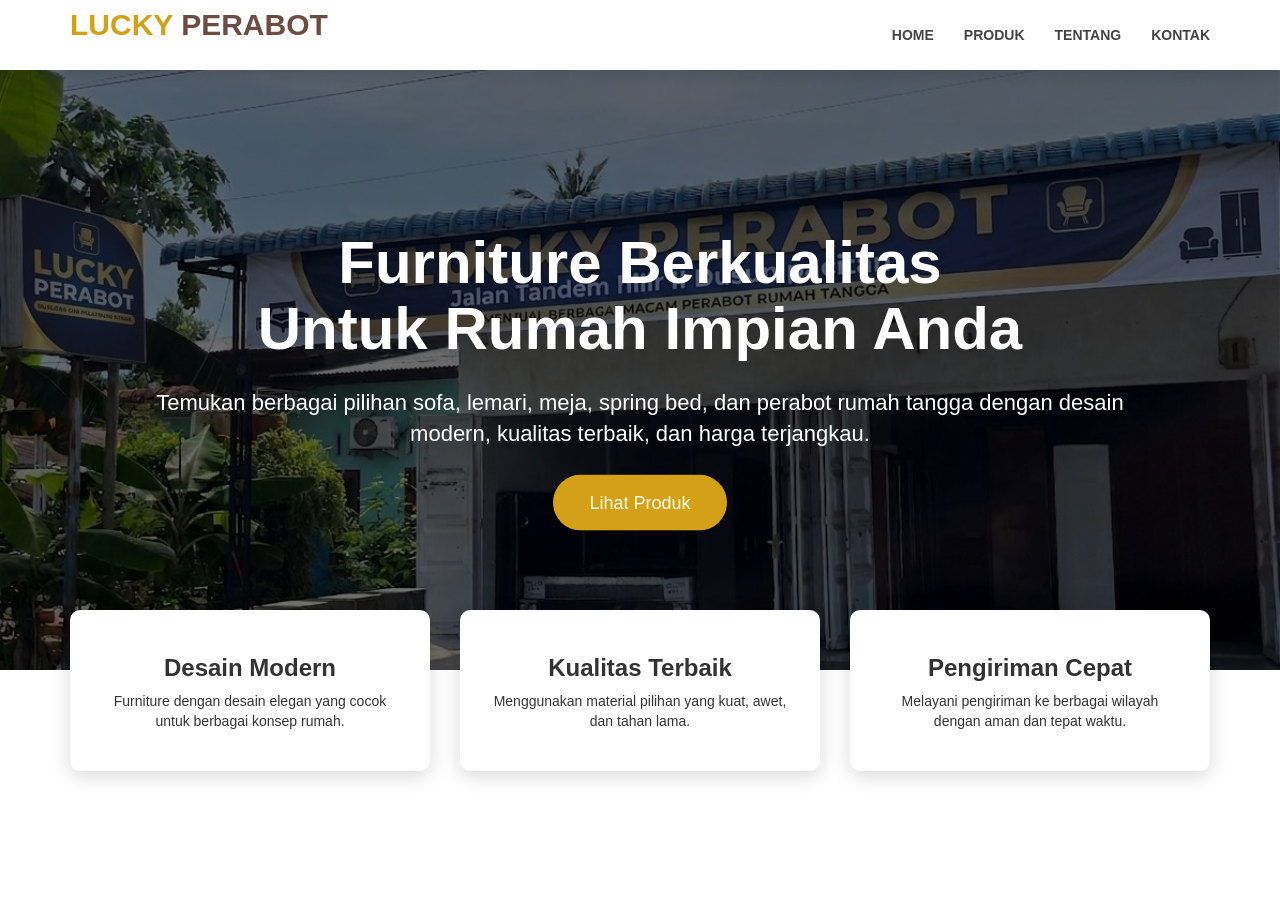
<file: index.html>
<!DOCTYPE html>
<html>
<head>
    <meta charset="utf-8">
    <meta name="viewport" content="width=device-width, initial-scale=1">
    <title>LUCKY PERABOT</title>
    <link rel="stylesheet" href="bootstrap/css/bootstrap.min.css">
    <link rel="stylesheet" href="css/index.css">
</head>
<body>
    <nav class="navbar navbar-default navbar-fixed-top">
    <div class="container">
    <div class="navbar-header">
    <button type="button" class="navbar-toggle" data-toggle="collapse" data-target="#menu">
    <span class="icon-bar"></span>
    <span class="icon-bar"></span>
    <span class="icon-bar"></span>
    </button>

    <a class="navbar-brand" href="#">
    <span>LUCKY</span> PERABOT
    </a>
</div>

    <div class="collapse navbar-collapse" id="menu">
        <ul class="nav navbar-nav navbar-right">
            <li><a href="index.html">HOME</a></li>
            <li><a href="produk.html">PRODUK</a></li>
            <li><a href="tentang.html">TENTANG</a></li>
            <li><a href="kontak.html">KONTAK</a></li>
        </ul>
    </div>
</div>
</nav>
        <section class="hero"style="background-image: url(galeri/cover.jpg);">
            <div class="hero-content">
                <h1>Furniture Berkualitas<br>Untuk Rumah Impian Anda</h1>   
                    <p>
                    Temukan berbagai pilihan sofa, lemari, meja, spring bed,
                    dan perabot rumah tangga dengan desain modern,
                    kualitas terbaik, dan harga terjangkau.
                    </p>

                    <a href="produk.html" class="btn btn-custom btn-lg">
                    Lihat Produk
                    </a>
            </div>
        </section>


    <div class="container info-box">
        <div class="row">
            <div class="col-md-4">
                <div class="box">
                <h3>Desain Modern</h3>

                <p>
                Furniture dengan desain elegan yang cocok untuk berbagai konsep rumah.
                </p>
            </div>
        </div>

    <div class="col-md-4">
        <div class="box">
            <h3>Kualitas Terbaik</h3>

            <p>
            Menggunakan material pilihan yang kuat, awet, dan tahan lama.
            </p>
        </div>
    </div>

    <div class="col-md-4">
       <div class="box"> 
        <h3>Pengiriman Cepat</h3>

        <p>
        Melayani pengiriman ke berbagai wilayah dengan aman dan tepat waktu.
        </p>
    </div>
</div>
</div>
</div>

<script src="https://ajax.googleapis.com/ajax/libs/jquery/1.12.4/jquery.min.js"></script> 
<script src="bootstrap/js/bootstrap.min.js"></script>

</body>
</html>
</file>
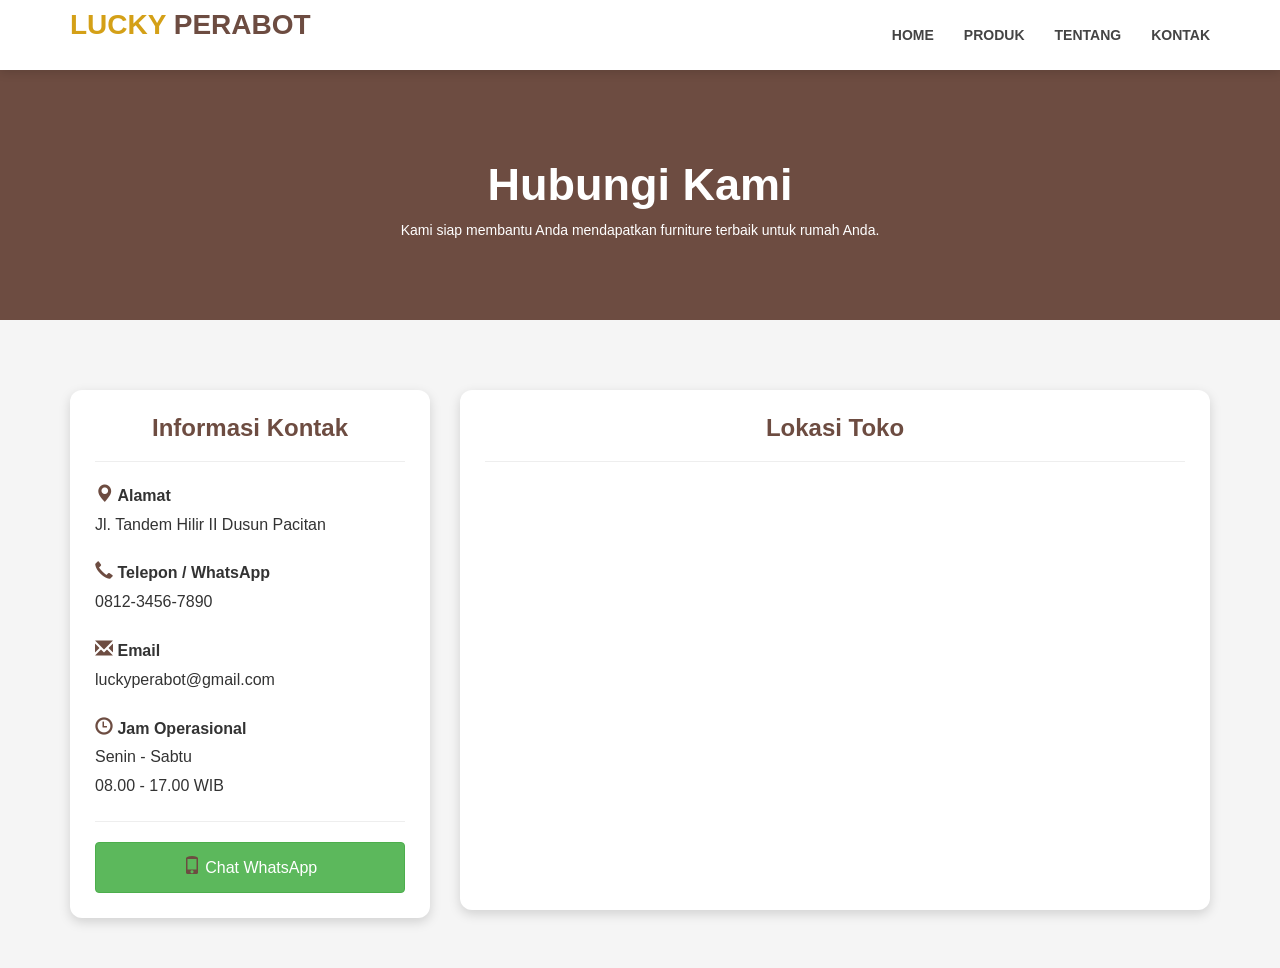
<file: kontak.html>
<!DOCTYPE html>
<html>
<head>
    <meta charset="utf-8">
    <meta name="viewport" content="width=device-width, initial-scale=1">
    <title>LUCKY PERABOT</title>
    <link rel="stylesheet" href="bootstrap/css/bootstrap.min.css">
    <link rel="stylesheet" href="css/kontak.css">
</head>

<body>


    <nav class="navbar navbar-default navbar-fixed-top">
        <div class="container">
            <div class="navbar-header">
            <button type="button" class="navbar-toggle" data-toggle="collapse" data-target="#menu">

            <span class="icon-bar"></span>
            <span class="icon-bar"></span>
            <span class="icon-bar"></span>
            </button>

            <a class="navbar-brand" href="#">
            <span>LUCKY</span> PERABOT
            </a>
        </div>


    <div class="collapse navbar-collapse" id="menu">
        <ul class="nav navbar-nav navbar-right">
            <li><a href="index.html">HOME</a></li>
            <li><a href="produk.html">PRODUK</a></li>
            <li><a href="tentang.html">TENTANG</a></li>
            <li><a href="kontak.html">KONTAK</a></li>
        </ul>
    </div>
</div>
</nav>

    <div class="header">
        <h1>Hubungi Kami</h1>
        <p>
        Kami siap membantu Anda mendapatkan furniture terbaik untuk rumah Anda.
        </p>
    </div>

    <div class="container" style="margin-top:40px; margin-bottom:50px;">
    <div class="row">
        <div class="col-md-4">
            <div class="kontak">

                <h3 class="text-center">Informasi Kontak</h3>
                <hr>

                <p>
                    <span class="glyphicon glyphicon-map-marker"></span>
                    <strong> Alamat</strong><br>
                    Jl. Tandem Hilir II Dusun Pacitan
                </p>

                <p>
                    <span class="glyphicon glyphicon-earphone"></span>
                    <strong> Telepon / WhatsApp</strong><br>
                    0812-3456-7890
                </p>

                <p>
                    <span class="glyphicon glyphicon-envelope"></span>
                    <strong> Email</strong><br>
                    luckyperabot@gmail.com
                </p>

                <p>
                    <span class="glyphicon glyphicon-time"></span>
                    <strong> Jam Operasional</strong><br>
                    Senin - Sabtu<br>
                    08.00 - 17.00 WIB
                </p>

                <hr>

                <a href="https://wa.me/6281234567890"
                   target="_blank"
                   class="btn btn-success btn-block">
                    <span class="glyphicon glyphicon-phone"></span>
                    Chat WhatsApp
                </a>

            </div>
        </div>

        <div class="col-md-8">
            <div class="kontak">

                <h3 class="text-center">Lokasi Toko</h3>
                <hr>

                <iframe
                    src="https://maps.google.com/maps?q=Tandem Hilir ll Dusun pacitan&t=&z=13&ie=UTF8&iwloc=&output=embed"
                    width="100%"
                    height="420"
                    style="border:0;"
                    allowfullscreen
                    loading="lazy">
                </iframe>

            </div>
        </div>

    </div>
</div>
<script src="https://ajax.googleapis.com/ajax/libs/jquery/1.12.4/jquery.min.js"></script>

<script src="bootstrap/js/bootstrap.min.js"></script>

</body>
</html>
</file>
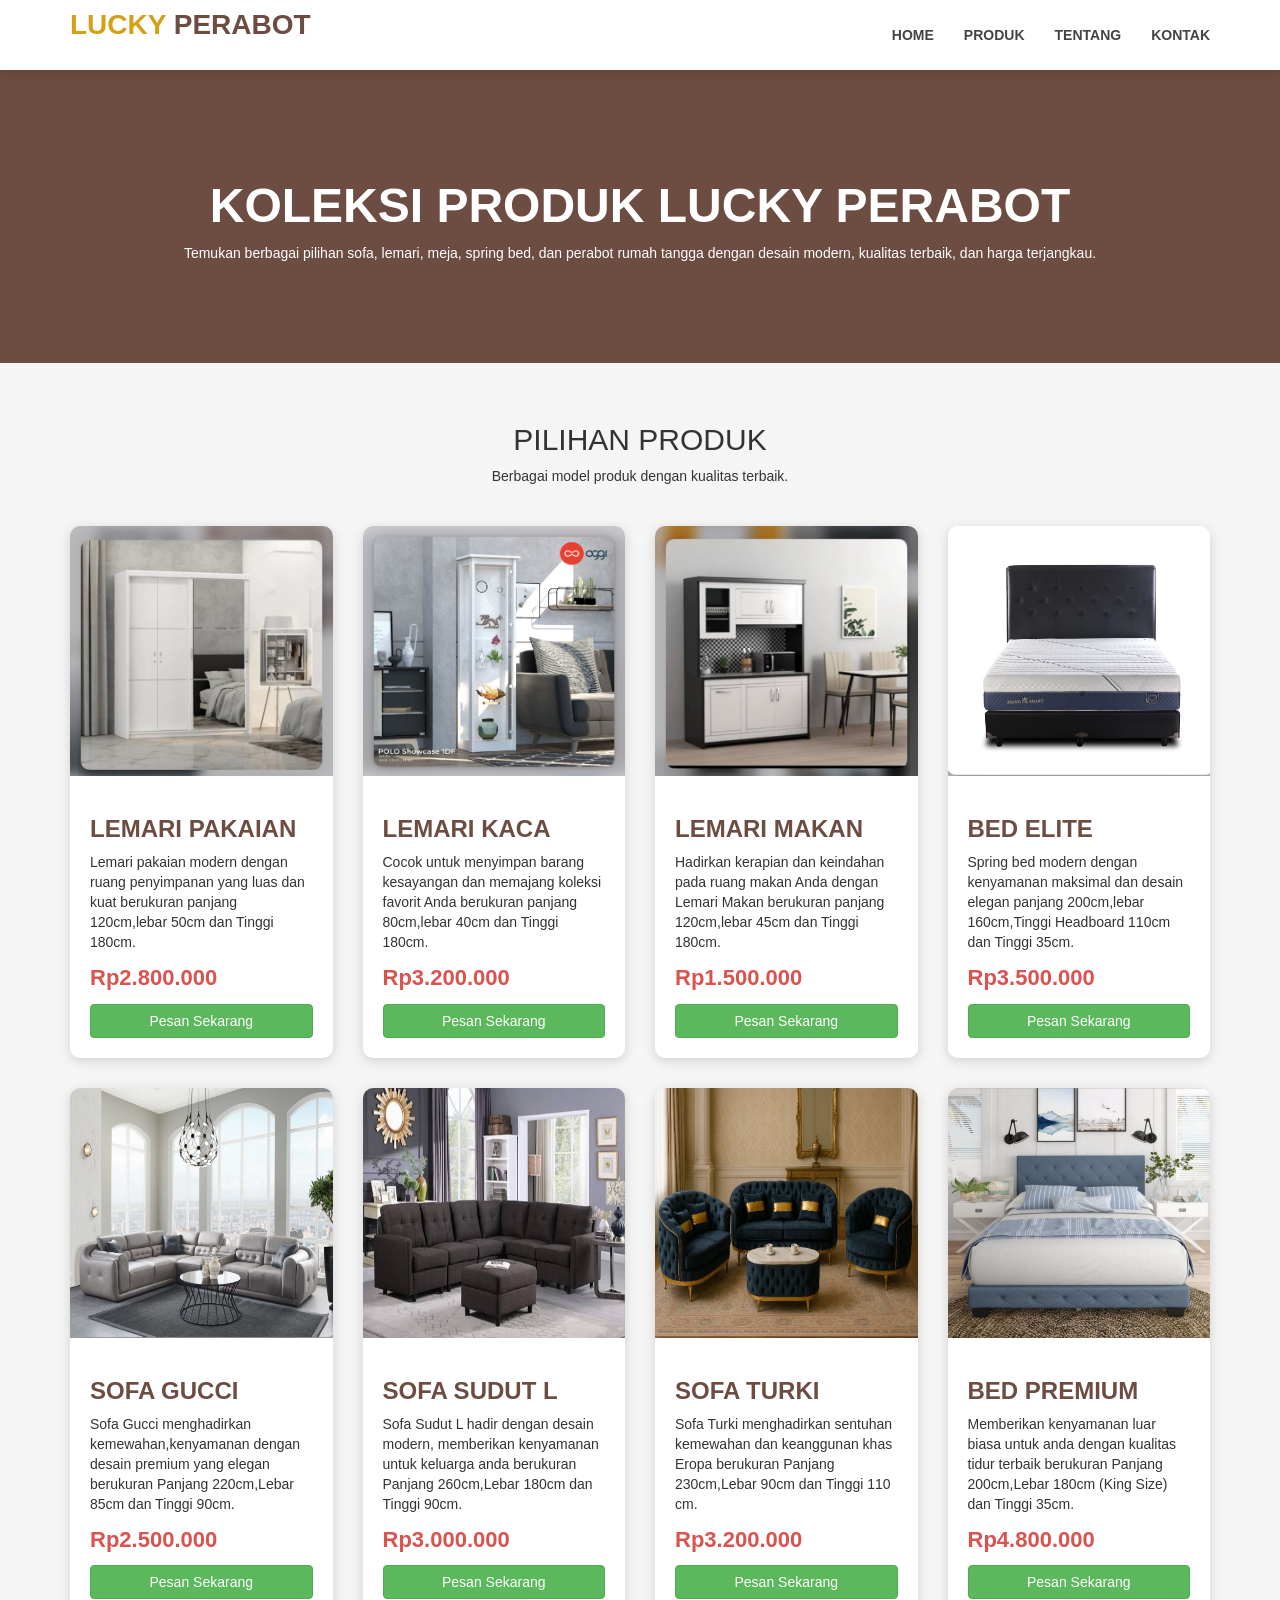
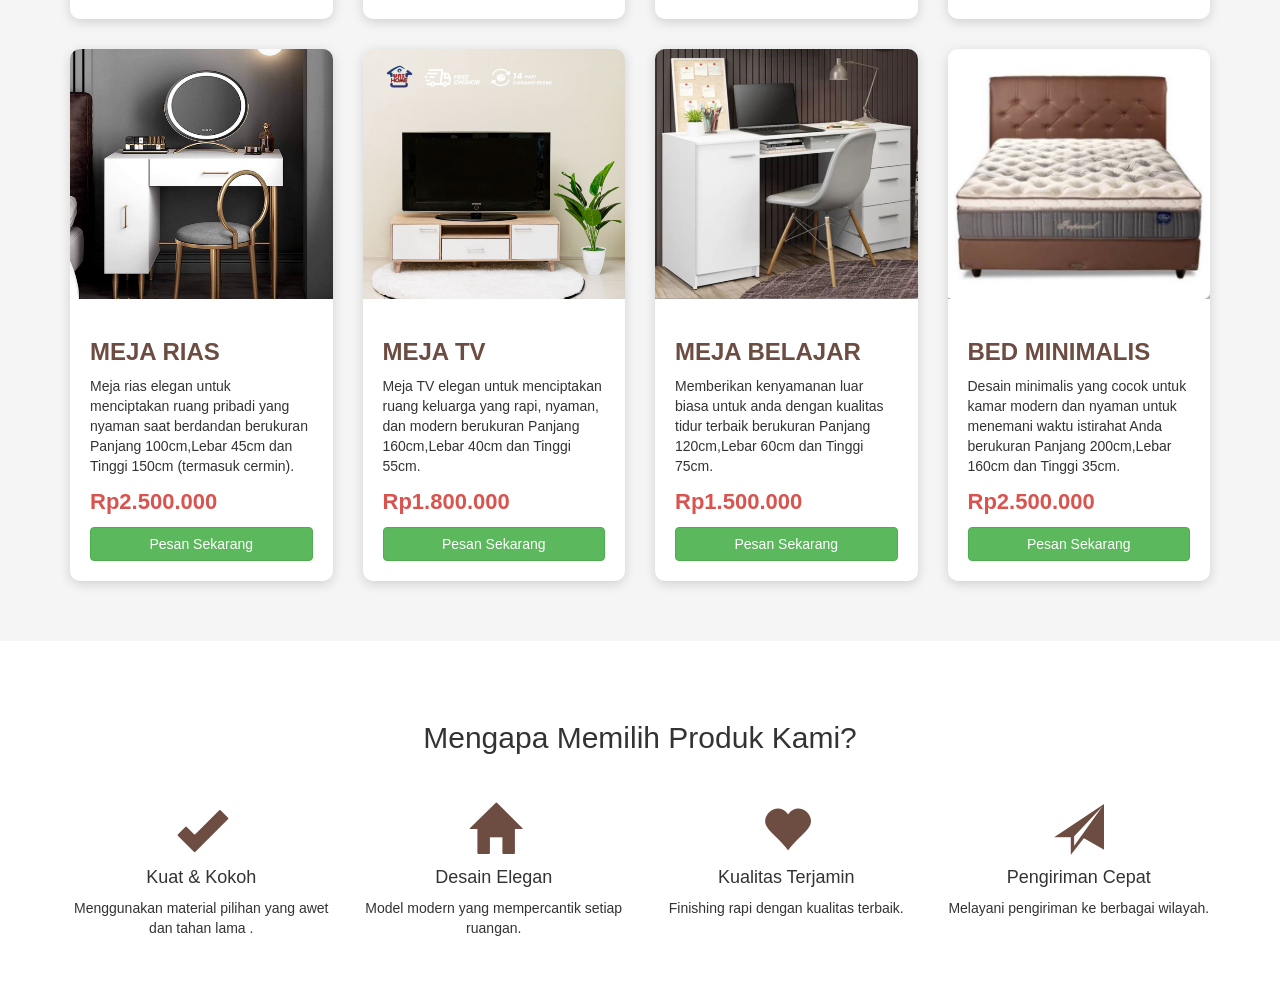
<file: produk.html>
<!DOCTYPE html>
<html>
<head>
    <meta charset="utf-8">
    <meta name="viewport" content="width=device-width, initial-scale=1">
    <title>LUCKY PERABOT</title>
    <link rel="stylesheet" href="bootstrap/css/bootstrap.min.css">
    <link rel="stylesheet" href="css/produk.css">

</head>
<body>



    <nav class="navbar navbar-default navbar-fixed-top">
        <div class="container">
            <div class="navbar-header">
            <button type="button" class="navbar-toggle" data-toggle="collapse" data-target="#menu">

            <span class="icon-bar"></span>
            <span class="icon-bar"></span>
            <span class="icon-bar"></span>
    </button>

            <a class="navbar-brand" href="#">
            <span>LUCKY</span> PERABOT
            </a>
        </div>

<div class="collapse navbar-collapse" id="menu">
    <ul class="nav navbar-nav navbar-right">
        <li><a href="index.html">HOME</a></li>
        <li><a href="produk.html">PRODUK</a></li>
        <li><a href="tentang.html">TENTANG</a></li>
        <li><a href="kontak.html">KONTAK</a></li>
    </ul>
</div>
</div>
</nav>


<div class="header">
    <h1>KOLEKSI PRODUK LUCKY PERABOT</h1>
        <p>
        Temukan berbagai pilihan sofa, lemari, meja, spring bed,
                    dan perabot rumah tangga dengan desain modern,
                    kualitas terbaik, dan harga terjangkau.
        </p>
    </div>


    <div class="container">
        <div class="section-title">
        <h2>PILIHAN PRODUK</h2>
        <p>Berbagai model produk dengan kualitas terbaik.</p>
    </div>

        <div class="row">
            <div class="col-md-3">
                <div class="card">

                    <img src="galeri/lemari1.jpg">

        <div class="card-body">
        <h3>LEMARI PAKAIAN</h3>
        <p>Lemari pakaian modern dengan ruang penyimpanan yang luas dan kuat berukuran panjang 120cm,lebar 50cm dan Tinggi 180cm.</p>
        <p class="harga">Rp2.800.000</p>

        <a href="#" class="btn btn-success btn-block"
        data-toggle="modal"
        data-target="#pesanproduk">Pesan Sekarang</a>
    </div>
</div>
</div>

            <div class="col-md-3">
                <div class="card">

                <img src="galeri/lemari2.jpg">

            <div class="card-body">
            <h3>LEMARI KACA</h3>
            <p> Cocok untuk menyimpan barang kesayangan dan memajang koleksi favorit Anda berukuran panjang 80cm,lebar 40cm dan Tinggi 180cm.</p>
            <p class="harga">Rp3.200.000</p>

            <a href="#" class="btn btn-success btn-block"
            data-toggle="modal"
                        data-target="#pesanproduk">Pesan Sekarang</a>
        </div>
    </div>
</div>

            <div class="col-md-3">
                <div class="card">

                <img src="galeri/lemari3.jpg">

            <div class="card-body">
            <h3>LEMARI MAKAN</h3>
            <p>Hadirkan kerapian dan keindahan pada ruang makan Anda dengan Lemari Makan berukuran panjang 120cm,lebar 45cm dan Tinggi 180cm.</p>
            <p class="harga">Rp1.500.000</p>

            <a href="#" class="btn btn-success btn-block"
            data-toggle="modal"
                        data-target="#pesanproduk">Pesan Sekarang</a>
        </div>
    </div>
</div>


            <div class="col-md-3">
                <div class="card">

                <img src="galeri/bed1.jpg">

            <div class="card-body">
            <h3>BED ELITE</h3>
            <p> Spring bed modern dengan kenyamanan maksimal dan desain elegan panjang 200cm,lebar 160cm,Tinggi Headboard 110cm dan Tinggi 35cm.</p>
            <p class="harga">Rp3.500.000</p>

            <a href="#" class="btn btn-success btn-block"
            data-toggle="modal"
                        data-target="#pesanproduk">Pesan Sekarang</a>
        </div>
    </div>
</div>

    
            <div class="col-md-3">
                <div class="card">

                <img src="galeri/sofaG.jpg">

            <div class="card-body">
            <h3>SOFA GUCCI</h3>
            <p>Sofa Gucci menghadirkan kemewahan,kenyamanan dengan desain premium yang elegan berukuran Panjang 220cm,Lebar 85cm dan Tinggi 90cm.</p>
            <p class="harga">Rp2.500.000</p>

            <a href="#" class="btn btn-success btn-block"
            data-toggle="modal"
                        data-target="#pesanproduk">Pesan Sekarang</a>
        </div>
    </div>
</div> 


            <div class="col-md-3">
                <div class="card">

                <img src="galeri/sofaSL.jpg">

            <div class="card-body">
            <h3>SOFA SUDUT L</h3>
            <p> Sofa Sudut L hadir dengan desain modern, memberikan kenyamanan untuk keluarga anda berukuran Panjang 260cm,Lebar 180cm dan Tinggi 90cm.</p>
            <p class="harga">Rp3.000.000</p>

            <a href="#" class="btn btn-success btn-block"
            data-toggle="modal"
                        data-target="#pesanproduk">Pesan Sekarang</a>
        </div>
    </div>
</div> 


             <div class="col-md-3">
                <div class="card">

                <img src="galeri/sofaT.jpg">

            <div class="card-body">
            <h3>SOFA TURKI</h3>
            <p> Sofa Turki menghadirkan sentuhan kemewahan dan keanggunan khas Eropa berukuran Panjang 230cm,Lebar 90cm dan Tinggi 110 cm.</p>
            <p class="harga">Rp3.200.000</p>

            <a href="#" class="btn btn-success btn-block"
            data-toggle="modal"
                        data-target="#pesanproduk">Pesan Sekarang</a>
        </div>
    </div>
</div>


            <div class="col-md-3">
                <div class="card">

                <img src="galeri/bed2.jpg">

            <div class="card-body">
            <h3>BED PREMIUM</h3>
            <p>Memberikan kenyamanan luar biasa untuk anda dengan kualitas tidur terbaik berukuran Panjang 200cm,Lebar 180cm (King Size)
                dan Tinggi 35cm.</p>
            <p class="harga">Rp4.800.000</p>

            <a href="#" class="btn btn-success btn-block"
            data-toggle="modal"
                        data-target="#pesanproduk">Pesan Sekarang</a>
        </div>
    </div>
</div>  


             <div class="col-md-3">
                <div class="card">

                <img src="galeri/mejarias.jpg">

            <div class="card-body">
            <h3>MEJA RIAS</h3>
            <p>Meja rias elegan untuk menciptakan ruang pribadi yang nyaman saat berdandan berukuran Panjang 100cm,Lebar 45cm dan Tinggi 150cm (termasuk cermin).</p>
            <p class="harga">Rp2.500.000</p>

            <a href="#" class="btn btn-success btn-block"
            data-toggle="modal"
                        data-target="#pesanproduk">Pesan Sekarang</a>
        </div>
    </div>
</div>  


             <div class="col-md-3">
                <div class="card">

                <img src="galeri/mejatv.jpg">

            <div class="card-body">
            <h3>MEJA TV</h3>
            <p>Meja TV elegan untuk menciptakan ruang keluarga yang rapi, nyaman, dan modern berukuran Panjang 160cm,Lebar 40cm dan 
            Tinggi 55cm.</p>
            <p class="harga">Rp1.800.000</p>

            <a href="#" class="btn btn-success btn-block"
            data-toggle="modal"
                        data-target="#pesanproduk">Pesan Sekarang</a>
        </div>
    </div>
</div>  


             <div class="col-md-3">
                <div class="card">

                <img src="galeri/mejabelajar.jpg">

            <div class="card-body">
            <h3>MEJA BELAJAR</h3>
            <p>Memberikan kenyamanan luar biasa untuk anda dengan kualitas tidur terbaik berukuran Panjang 120cm,Lebar 60cm
                dan Tinggi 75cm.</p>
            <p class="harga">Rp1.500.000</p>

            <a href="#" class="btn btn-success btn-block"
            data-toggle="modal"
                        data-target="#pesanproduk">Pesan Sekarang</a>
        </div>
    </div>
</div>  


             <div class="col-md-3">
                <div class="card">

                <img src="galeri/bed3.jpg">

            <div class="card-body">
            <h3>BED MINIMALIS</h3>
            <p>Desain minimalis yang cocok untuk kamar modern dan nyaman untuk menemani waktu istirahat Anda berukuran Panjang 200cm,Lebar 160cm dan Tinggi 35cm.</p>
            <p class="harga">Rp2.500.000</p>

            <a href="#" class="btn btn-success btn-block"
            data-toggle="modal"
                        data-target="#pesanproduk">Pesan Sekarang</a>
        </div>
    </div>
</div>  
</div>
</div>



<div class="keunggulan">
    <div class="container">
        <h2 class="text-center">Mengapa Memilih Produk Kami?</h2>
        <br>
        <br>
<div class="row text-center">
    <div class="col-md-3">
        <span class="glyphicon glyphicon-ok icon"></span>
        <h4>Kuat & Kokoh</h4>
        <p>Menggunakan material pilihan yang awet dan tahan lama .</p>
    </div>

<div class="col-md-3">
    <span class="glyphicon glyphicon-home icon"></span>
        <h4>Desain Elegan</h4>
        <p>Model modern yang mempercantik setiap ruangan.</p>
    </div>

<div class="col-md-3">
    <span class="glyphicon glyphicon-heart icon"></span>
        <h4>Kualitas Terjamin</h4>
        <p>Finishing rapi dengan kualitas terbaik.</p>
    </div>

<div class="col-md-3">
    <span class="glyphicon glyphicon-send icon"></span>
        <h4>Pengiriman Cepat</h4>
        <p>Melayani pengiriman ke berbagai wilayah.</p>
    </div>
</div>
</div>
</div>

<div class="modal fade" id="pesanproduk">
        <div class="modal-dialog">
            <div class="modal-content">
                <div class="modal-header">
                    <button type="button" class="close" data-dismiss="modal">&times;</button>
                    <h4>FORM PEMESANAN PRODUK</h4>
                    </div>

                            <div class="modal-body">

                            <form>

                            <div class="form-group">
                            <label>Nama Lengkap</label>
                            <input type="text" class="form-control">
                            </div>

                            <div class="form-group">
                            <label>No WhatsApp</label>
                            <input type="text" class="form-control">
                            </div>

                            <div class="form-group">
                            <label>Alamat</label>
                            <textarea class="form-control"></textarea>
                            </div>

                            <div class="form-group">
                            <label>Jumlah Pesanan</label>
                            <input type="number" class="form-control">
                            </div>

                            <div class="form-group">
                            <label>Pilihan warna</label>
                            <select class="form-control">
                            <option>Silahkan pilih warna</option>
                            <option>Hitam</option>
                            <option>Putih</option>
                            <option>Custom</option>
                            </select>
                            </div>

                            <div class="form-group">
                            <label>Metode pembayaran</label>
                            <select class="form-control">
                            <option>Pilih metode</option>
                            <option>Cash</option>
                            <option>OVO</option>
                          <option>Gopey</option>
                            </select>
                            </div>

                            <button type="submit" class="btn btn-success btn-block">
                            Pesan Sekarang
                            </button>

                             </form>
                        </div>
                    </div>
                </div>
            </div>


<script src="https://ajax.googleapis.com/ajax/libs/jquery/1.12.4/jquery.min.js"></script>
<script src="bootstrap/js/bootstrap.min.js"></script>

</body>
</html>
</file>
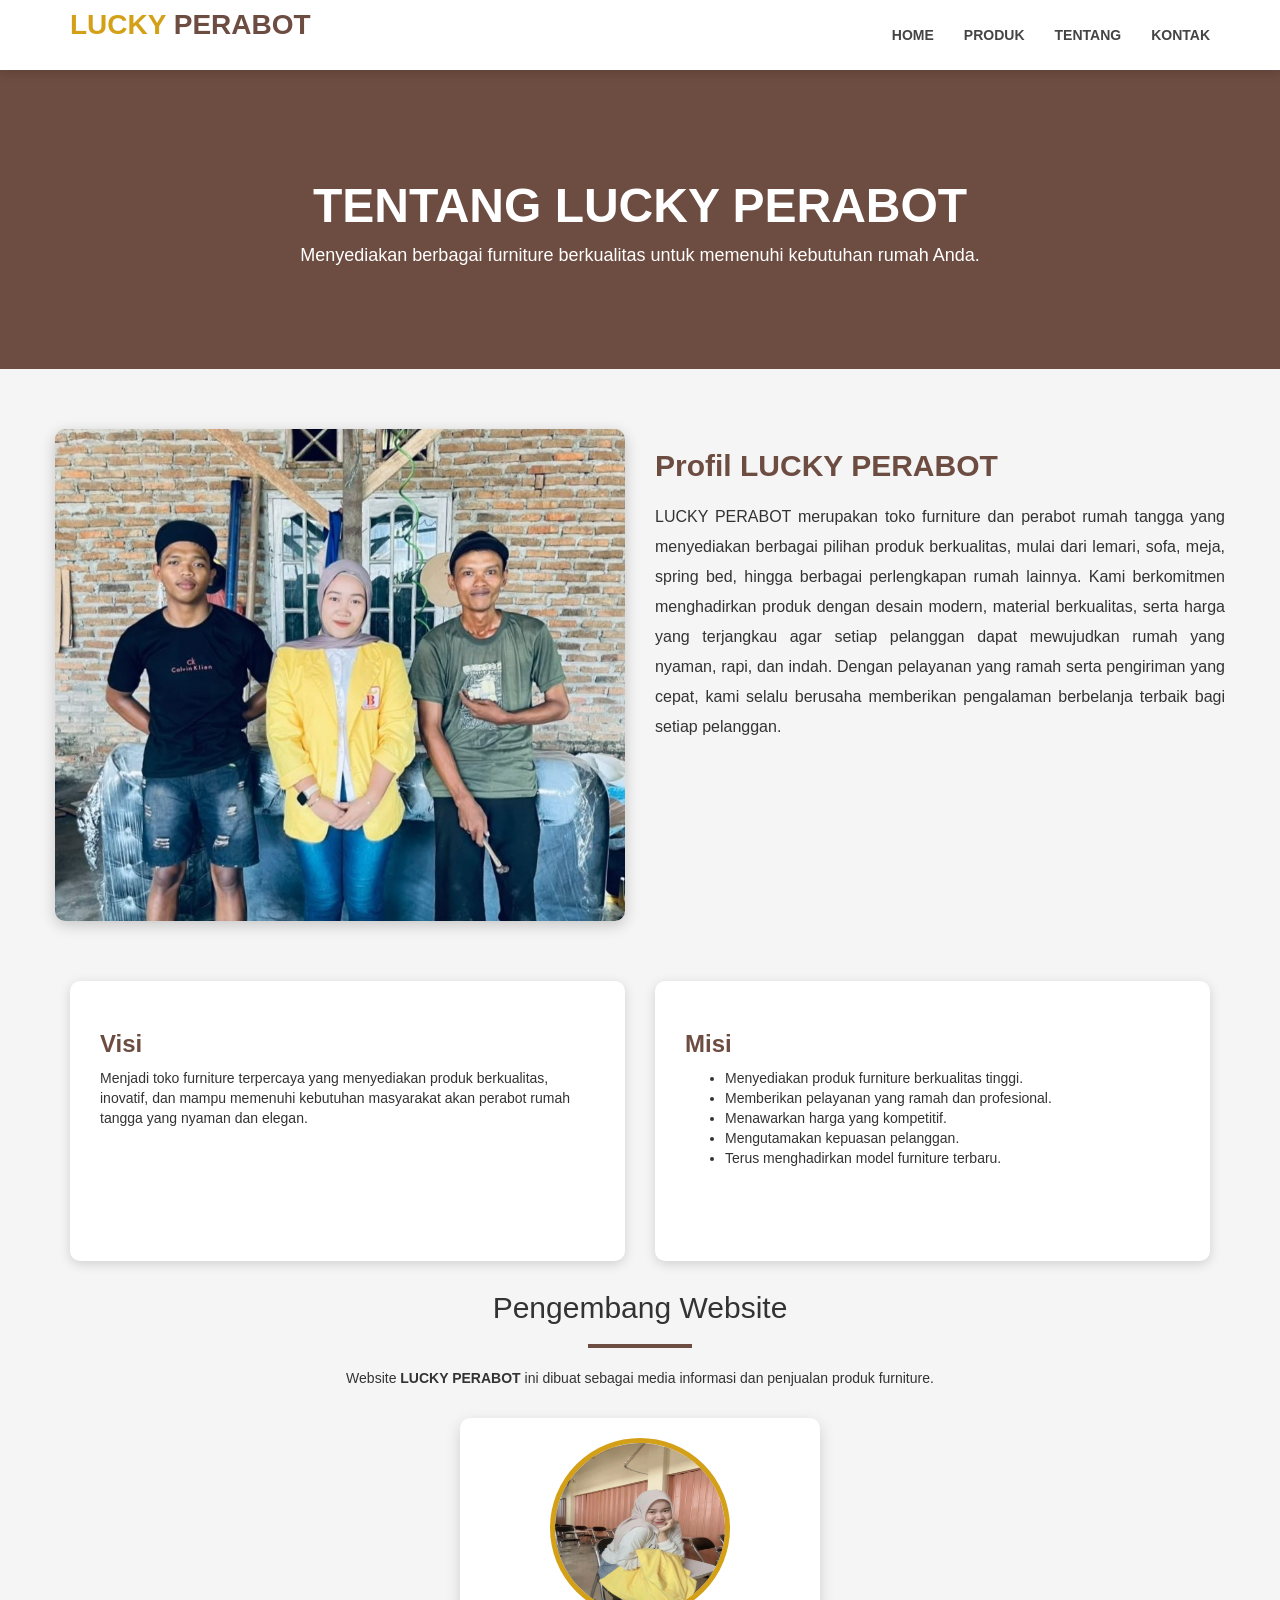
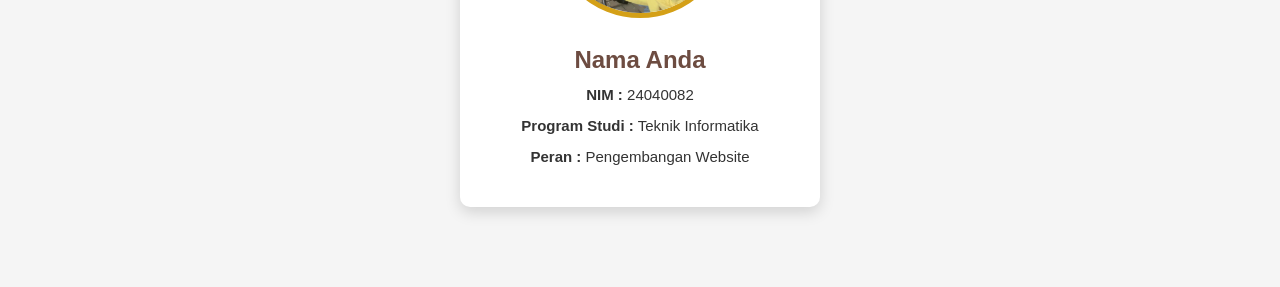
<file: tentang.html>
<!DOCTYPE html>
<html>
<head>
    <meta charset="utf-8">
    <meta name="viewport" content="width=device-width, initial-scale=1">
    <title>LUCKY PERABOT | Tentang Kami</title>
    <link rel="stylesheet" href="bootstrap/css/bootstrap.min.css">
    <link rel="stylesheet" href="css/tentang.css">
</head>
<body>


    <nav class="navbar navbar-default navbar-fixed-top">
        <div class="container">
            <div class="navbar-header">
            <button type="button" class="navbar-toggle" data-toggle="collapse" data-target="#menu">

            <span class="icon-bar"></span>
            <span class="icon-bar"></span>
            <span class="icon-bar"></span>
            </button>

            <a class="navbar-brand" href="#">
            <span>LUCKY</span> PERABOT
            </a>
        </div>


    <div class="collapse navbar-collapse" id="menu">
        <ul class="nav navbar-nav navbar-right">
            <li><a href="index.html">HOME</a></li>
            <li><a href="produk.html">PRODUK</a></li>
            <li><a href="tentang.html">TENTANG</a></li>
            <li><a href="kontak.html">KONTAK</a></li>
        </ul>
    </div>
</div>
</nav>


    <div class="header">
        <h1>TENTANG LUCKY PERABOT</h1>
        <p>
        Menyediakan berbagai furniture berkualitas untuk memenuhi kebutuhan rumah Anda.
        </p>
    </div>


    <div class="container about">
        <div class="row">
            <div class="col-md-6">

        <img src="galeri/tentangkita.jpg" class="img-responsive">
        </div>

    <div class="col-md-6">
        <h2>Profil LUCKY PERABOT</h2>

        <p>
        LUCKY PERABOT merupakan toko furniture dan perabot rumah tangga yang menyediakan berbagai pilihan produk berkualitas, mulai dari lemari, sofa, meja, spring bed, hingga berbagai perlengkapan rumah lainnya.

        Kami berkomitmen menghadirkan produk dengan desain modern, material berkualitas, serta harga yang terjangkau agar setiap pelanggan dapat mewujudkan rumah yang nyaman, rapi, dan indah.

        Dengan pelayanan yang ramah serta pengiriman yang cepat, kami selalu berusaha memberikan pengalaman berbelanja terbaik bagi setiap pelanggan.
        </p>
    </div>
</div>
</div>


        <div class="container">
            <div class="row">
                <div class="col-md-6">
                    <div class="box">
                    <h3>Visi</h3>

                    <p>
                    Menjadi toko furniture terpercaya yang menyediakan produk berkualitas, inovatif, dan mampu memenuhi kebutuhan masyarakat akan perabot rumah tangga yang nyaman dan elegan.
                    </p>
                </div>
            </div>

        <div class="col-md-6">
            <div class="box">
                <h3>Misi</h3>
                <ul>
                <li>Menyediakan produk furniture berkualitas tinggi.</li>
                <li>Memberikan pelayanan yang ramah dan profesional.</li>
                <li>Menawarkan harga yang kompetitif.</li>
                <li>Mengutamakan kepuasan pelanggan.</li>
                <li>Terus menghadirkan model furniture terbaru.</li>
            </ul>
        </div>
    </div>


<div class="container" style="margin-top:60px; margin-bottom:60px;">

    <div class="text-center">

        <h2>Pengembang Website</h2>

        <hr style="width:100px; border:2px solid #6D4C41;">

        <p>
            Website <strong>LUCKY PERABOT</strong> ini dibuat sebagai media informasi
            dan penjualan produk furniture.
        </p>

    </div>

    <br>

    <div class="row">

        <div class="col-md-4 col-md-offset-4">

            <div class="thumbnail text-center">

                <img src="galeri/fotoaku.jpg"
                class="img-circle img-responsive center-block"
                style="width:180px;height:180px;">

                <div class="caption">

                    <h3>Nama Anda</h3>

                    <p><strong>NIM :</strong> 24040082 </p>

                    <p><strong>Program Studi :</strong> Teknik Informatika </p>

                    <p><strong>Peran :</strong> Pengembangan Website </p>

                </div>

            </div>

        </div>

    </div>

</div>
</div>
</div>


<script src="https://ajax.googleapis.com/ajax/libs/jquery/1.12.4/jquery.min.js"></script>
<script src="bootstrap/js/bootstrap.min.js"></script>

</body>
</html>
</file>
<file: css/index.css>
body{
    font-family: 'Segoe UI', Arial, sans-serif;
    padding-top:70px;
}


.navbar{
    background:#fff;
    border:none;
    border-radius:0;
    box-shadow:0 2px 15px rgba(0,0,0,.15);
}

.navbar-brand{
    font-size:30px;
    font-weight:bold;
    color:#6D4C41 !important;
}

.navbar-brand span{
    color:#D4A017;
}

.navbar-nav>li>a{
    color:#444 !important;
    font-weight:bold;
    padding-top:25px;
    padding-bottom:25px;
}

.navbar-nav>.active>a{
    background:none !important;
    color:#6D4C41 !important;
    border-bottom:3px solid #D4A017;
}

.navbar-nav>li>a:hover{
    color:#6D4C41 !important;
}

.hero{
    background:url("gambar/banner.jpg") no-repeat center center;
    background-size:cover;
    height:600px;
    position:relative;
}

.hero::before{
    content:"";
    position:absolute;
    top:0;
    left:0;
    right:0;
    bottom:0;
    background:rgba(0,0,0,.55);
}

.hero-content{
    position:absolute;
    top:50%;
    left:50%;
    transform:translate(-50%,-50%);
    text-align:center;
    color:#fff;
    width:80%;
}

.hero-content h1{
    font-size:60px;
    font-weight:bold;
}

.hero-content p{
    font-size:22px;
    margin:25px 0;
}

.btn-custom{
    background:#D4A017;
    color:white;
    padding:15px 35px;
    border-radius:30px;
    font-size:18px;
}

.btn-custom:hover{
    background:#6D4C41;
    color:white;
}

.info-box{
    margin-top:-60px;
}

.box{
    background:white;
    padding:30px;
    text-align:center;
    box-shadow:0 5px 20px rgba(0,0,0,.15);
    border-radius:10px;
}

.box span{
    font-size:45px;
    color:#6D4C41;
}

.box h3{
    font-weight:bold;
    margin-top:15px;
}
</file>
<file: css/kontak.css>
body{
    font-family:Arial, Helvetica, sans-serif;
    background:#f5f5f5;
    padding-top:70px;
}


.navbar{
    background:#fff;
    border:0;
    border-radius:0;
    box-shadow:0 2px 10px rgba(0,0,0,.15);
}

.navbar-brand{
    font-size:28px;
    font-weight:bold;
    color:#6D4C41 !important;
}

.navbar-brand span{
    color:#D4A017;
}

.navbar-nav>li>a{
    font-weight:bold;
    color:#444 !important;
    padding-top:25px;
    padding-bottom:25px;
}

.navbar-nav>.active>a{
    background:#6D4C41 !important;
    color:#fff !important;
}


.header{
    background:#6D4C41;
    color:white;
    text-align:center;
    padding:70px 20px;
}

.header h1{
    font-size:45px;
    font-weight:bold;
}

.kontak{
    background:white;
    padding:50px 30px;
    border-radius:10px;
    box-shadow:0 3px 15px rgba(0,0,0,.15);
    margin-top:40px;
}

.kontak{
    background:#fff;
    padding:30px;
    border-radius:10px;
    box-shadow:0 3px 15px rgba(0,0,0,.15);
    margin-top:30px;
}

.kontak h4{
    font-weight:bold;
    margin-bottom:20px;
}

.kontak{
    background:#fff;
    border-radius:12px;
    padding:25px;
    box-shadow:0 4px 12px rgba(0,0,0,.15);
    min-height:520px;
}

.kontak h3{
    font-weight:bold;
    color:#6D4C41;
    margin-top:0;
    margin-bottom:20px;
}

.kontak p{
    font-size:16px;
    line-height:1.8;
    margin-bottom:20px;
}

.kontak span.glyphicon{
    color:#6D4C41;
    font-size:18px;
}

iframe{
    width:100%;
    height:420px;
    border:0;
    border-radius:10px;
}

.btn-success{
    font-size:16px;
    padding:12px;
}
iframe{
    width:100%;
    height:350px;
    border:0;
    border-radius:8px;
}

.info{
    margin-bottom:25px;
}

.info span{
    font-size:30px;
    color:#6D4C41;
}

.info h4{
    font-weight:bold;
    margin-top:10px;
}

.btn-kirim{
    background:#6D4C41;
    color:white;
}

.btn-kirim:hover{
    background:#4E342E;
    color:white;
}
</file>
<file: css/produk.css>
body{
    font-family:Arial, Helvetica, sans-serif;
    background:#f5f5f5;
    padding-top:70px;
}

.navbar{
    background:#fff;
    border:0;
    border-radius:0;
    box-shadow:0 2px 10px rgba(0,0,0,.15);
}

.navbar-brand{
    font-size:28px;
    font-weight:bold;
    color:#6D4C41 !important;
}

.navbar-brand span{
    color:#D4A017;
}

.navbar-nav>li>a{
    font-weight:bold;
    color:#444 !important;
    padding-top:25px;
    padding-bottom:25px;
}

.navbar-nav>.active>a{
    background:#6D4C41 !important;
    color:#fff !important;
}

.header{
    background:#6D4C41;   /* warna coklat */
    color:white;
    text-align:center;
    padding:100px 20px;
}

.header{
    background:#6D4C41;
    color:white;
    padding:90px 20px;
    text-align:center;
}

.header h1{
    font-size:48px;
    font-weight:bold;
}

.section-title{
    text-align:center;
    margin:60px 0 40px;
}

.card{
    background:white;
    border-radius:10px;
    overflow:hidden;
    box-shadow:0 3px 12px rgba(0,0,0,.15);
    margin-bottom:30px;
    transition:.3s;
}

.card:hover{
    transform:translateY(-8px);
}

.card img{
    width:100%;
    height:250px;
}

.card-body{
    padding:20px;
}

.card-body h3{
    color:#6D4C41;
    font-weight:bold;
}

.harga{
    color:#d9534f;
    font-size:22px;
    font-weight:bold;
}

.keunggulan{
    background:white;
    padding:60px 0;
    margin-top:30px;
}

.icon{
    font-size:50px;
    color:#6D4C41;
}
</file>
<file: css/tentang.css>
body{
    font-family:Arial, Helvetica, sans-serif;
    background:#f5f5f5;
    padding-top:70px;
}


.navbar{
    background:#fff;
    border:0;
    border-radius:0;
    box-shadow:0 2px 10px rgba(0,0,0,.15);
}

.navbar-brand{
    font-size:28px;
    font-weight:bold;
    color:#6D4C41 !important;
}

.navbar-brand span{
    color:#D4A017;
}

.navbar-nav>li>a{
    font-weight:bold;
    color:#444 !important;
    padding-top:25px;
    padding-bottom:25px;
}

.navbar-nav>.active>a{
    background:#6D4C41 !important;
    color:#fff !important;
}

.header{
    background:#6D4C41;
    color:white;
    padding:90px 20px;
    text-align:center;
}

.header h1{
    font-size:48px;
    font-weight:bold;
}

.header p{
    font-size:18px;
}

.about{
    padding:60px 0;
}

.about img{
    border-radius:10px;
    box-shadow:0 4px 15px rgba(0,0,0,.2);
}

.about h2{
    color:#6D4C41;
    font-weight:bold;
    margin-bottom:20px;
}

.about p{
    font-size:16px;
    line-height:30px;
    text-align:justify;
}


.box{
    background:white;
    padding:30px;
    border-radius:10px;
    box-shadow:0 3px 12px rgba(0,0,0,.15);
    margin-bottom:30px;
    min-height:280px;
}

.box h3{
    color:#6D4C41;
    font-weight:bold;
}
/* ================= Pengembang Website ================= */

.thumbnail{
    border:none;
    border-radius:10px;
    box-shadow:0 5px 15px rgba(0,0,0,.15);
    padding:20px;
    transition:.3s;
}

.thumbnail:hover{
    transform:translateY(-8px);
    box-shadow:0 10px 25px rgba(0,0,0,.25);
}

.thumbnail img{
    border:5px solid #D4A017;
}

.thumbnail h3{
    color:#6D4C41;
    font-weight:bold;
}

.thumbnail p{
    font-size:15px;
}
</file>
